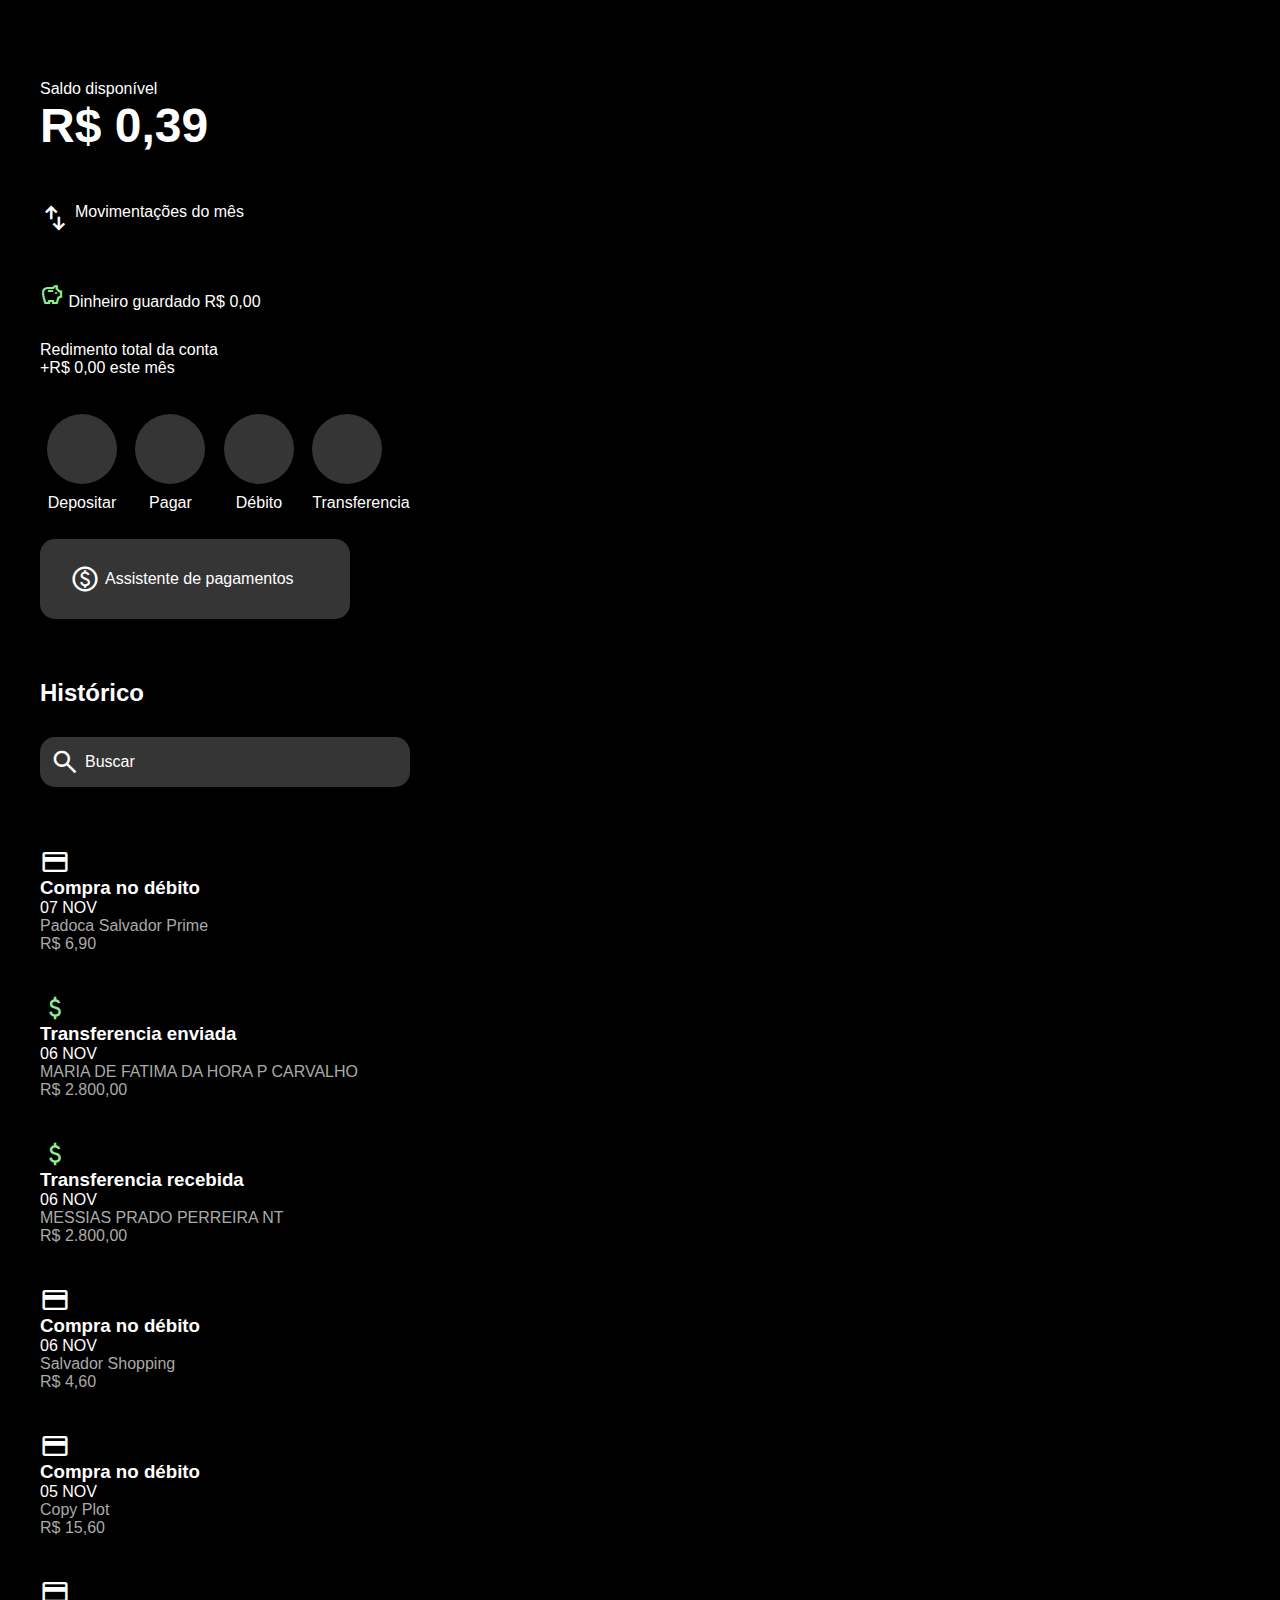
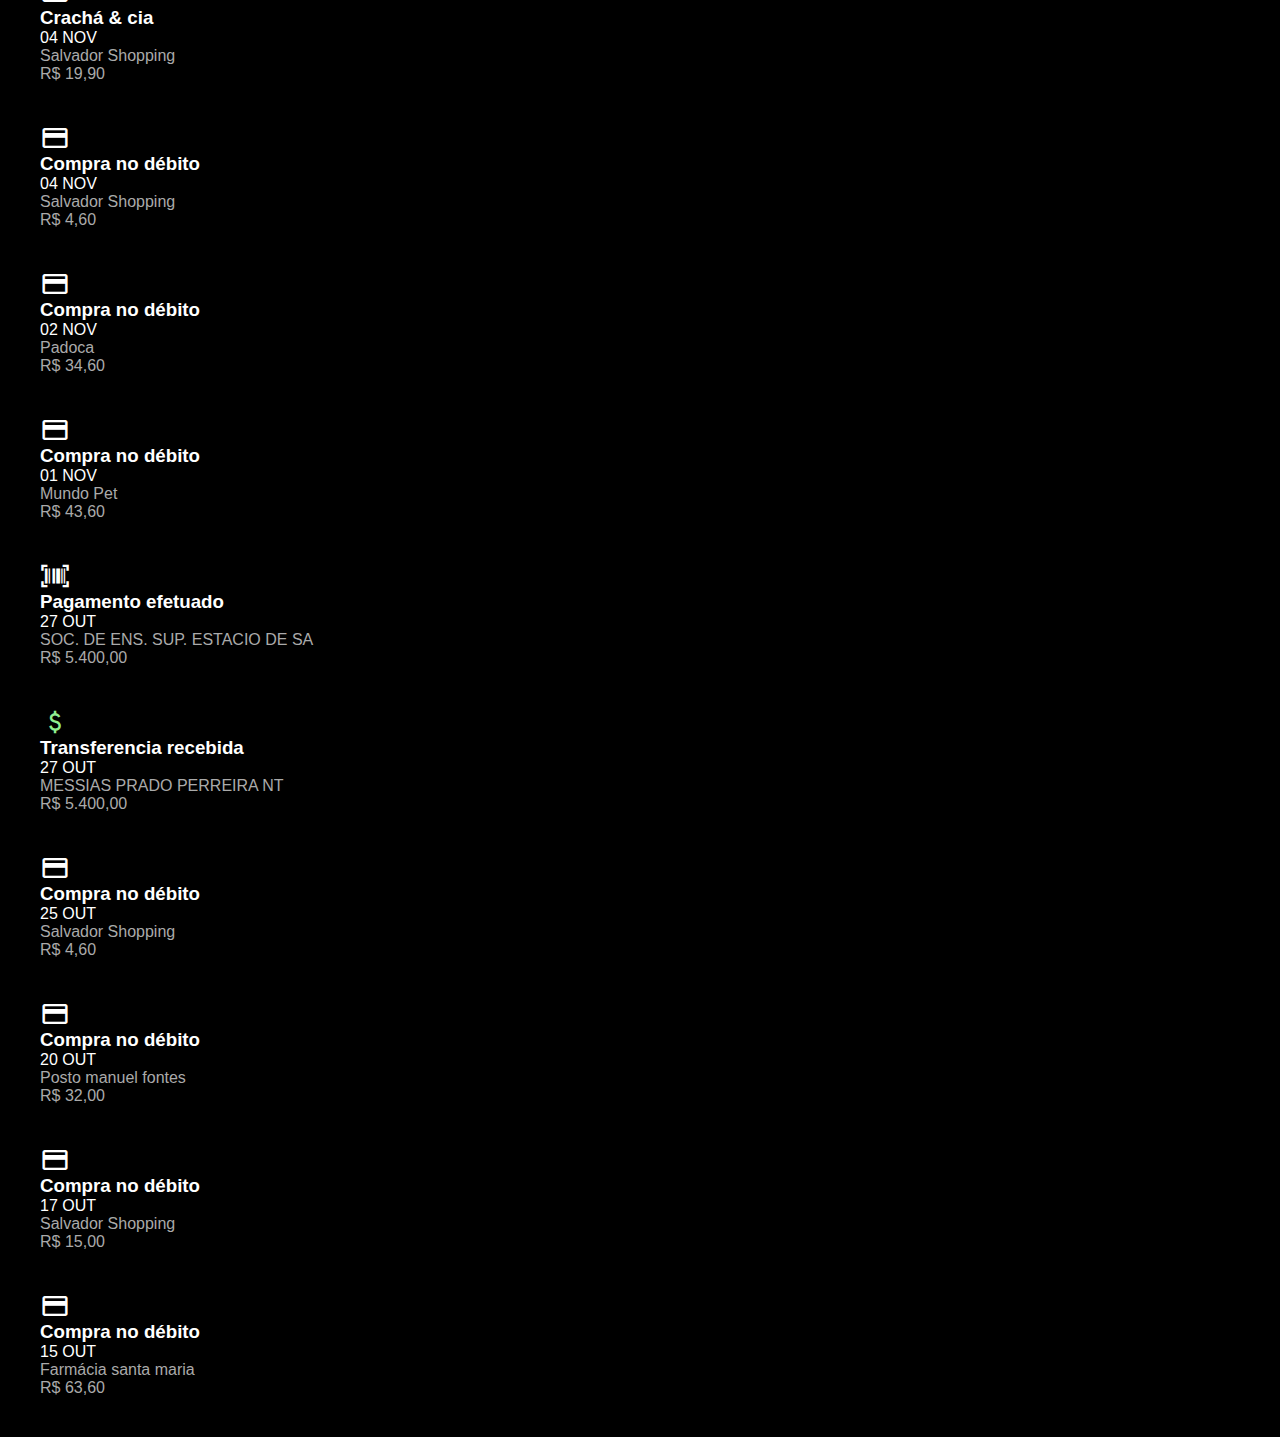
<file: index.html>
<!DOCTYPE html>
<html lang="pt-br">
<head>
    <meta charset="UTF-8">
    <meta name="viewport" content="width=device-width, initial-scale=1.0">
    <title>NuBank</title>
    <link rel="stylesheet" href="https://fonts.googleapis.com/css2?family=Material+Symbols+Outlined:opsz,wght,FILL,GRAD@20..48,100..700,0..1,-50..200" />
    <link rel="stylesheet" href="https://fonts.googleapis.com/css2?family=Material+Symbols+Outlined:opsz,wght,FILL,GRAD@20..48,100..700,0..1,-50..200" />
    <link rel="stylesheet" href="https://fonts.googleapis.com/css2?family=Material+Symbols+Outlined:opsz,wght,FILL,GRAD@20..48,100..700,0..1,-50..200" />
    <link rel="stylesheet" href="https://fonts.googleapis.com/css2?family=Material+Symbols+Outlined:opsz,wght,FILL,GRAD@20..48,100..700,0..1,-50..200" />
    <link rel="stylesheet" href="https://fonts.googleapis.com/css2?family=Material+Symbols+Outlined:opsz,wght,FILL,GRAD@20..48,100..700,0..1,-50..200" />
    <link rel="stylesheet" href="https://fonts.googleapis.com/css2?family=Material+Symbols+Outlined:opsz,wght,FILL,GRAD@20..48,100..700,0..1,-50..200" />
    <link rel="stylesheet" href="https://fonts.googleapis.com/css2?family=Material+Symbols+Outlined:opsz,wght,FILL,GRAD@20..48,100..700,0..1,-50..200" />
    <link rel="stylesheet" href="https://fonts.googleapis.com/css2?family=Material+Symbols+Outlined:opsz,wght,FILL,GRAD@20..48,100..700,0..1,-50..200" />
    <link rel="stylesheet" href="Estilos/style.css">
</head>
<body>
    <header></header>
    <main>
        <section class="s1">
            <div>
                <p>Saldo disponível</p>
                <h1>R$ 0,39</h1>
            </div>
            <div id="l1">
                <span class="material-symbols-outlined" id="seta">
                    swap_vert
                </span>
                Movimentações do mês
            </div>
            <div id="l2">
                <span class="material-symbols-outlined" id="porco">
                    savings
                </span>
                Dinheiro guardado
                R$ 0,00
            </div>
            <div>
                <p>Redimento total da conta</p>
                <p>+R$ 0,00 este mês</p>
            </div>
        </section>
        <section class="s2">
            <div>
                <div id="circle">
                    
                </div>
                <p>Depositar</p>
            </div>
             <div>
                <div id="circle">

                </div>
                <p>Pagar</p>
            </div>
             <div>
                <div id="circle">

                </div>
                <p>Débito</p>
            </div>
             <div>
                <div id="circle">

                </div>
                <p>Transferencia</p>
            </div>
        </section>
        <section class="s3">
            <div id="pag">
                <span class="material-symbols-outlined" id="money2">
                    monetization_on
                </span>
                Assistente de pagamentos
            </div>
        </section>
        <section id="historico">
            <h2>Histórico</h2>
            <div id="buscar">
                <span class="material-symbols-outlined" id="ampul">
                    search
                </span>
                Buscar
            </div>
        </section>
        <section id="compra01">
            <div id="back-compra">
                <span class="material-symbols-outlined" id="card">
                    credit_card
                </span>
                <h3>Compra no débito</h3> 07 NOV
                <p>Padoca Salvador Prime</p>
                <p>R$ 6,90</p>
            </div>
            <div id="back-compra">
                <span class="material-symbols-outlined" id="dinheiro">
                    attach_money
                </span>
                <h3>Transferencia enviada</h3> 06 NOV
                <p>MARIA DE FATIMA DA HORA P CARVALHO</p>
                <p>R$ 2.800,00</p>
            </div>
            <div id="back-compra">
                <span class="material-symbols-outlined" id="dinheiro">
                    attach_money
                </span>
                <h3>Transferencia recebida</h3> 06 NOV
                <p>MESSIAS PRADO PERREIRA NT</p>
                <p>R$ 2.800,00</p>
            </div>
            <div id="back-compra">
                <span class="material-symbols-outlined" id="card">
                    credit_card
                </span>
                <h3>Compra no débito</h3> 06 NOV
                <p>Salvador Shopping</p>
                <p>R$ 4,60</p>
            </div>
            <div id="back-compra">
                <span class="material-symbols-outlined" id="card">
                    credit_card
                </span>
                <h3>Compra no débito</h3> 05 NOV
                <p>Copy Plot</p>
                <p>R$ 15,60</p>
            </div>
            <div id="back-compra">
                <span class="material-symbols-outlined" id="card">
                    credit_card
                </span>
                <h3>Crachá & cia</h3> 04 NOV
                <p>Salvador Shopping</p>
                <p>R$ 19,90</p>
            </div>
            <div id="back-compra">
                <span class="material-symbols-outlined" id="card">
                    credit_card
                </span>
                <h3>Compra no débito</h3> 04 NOV
                <p>Salvador Shopping</p>
                <p>R$ 4,60</p>
            </div>
            <div id="back-compra">
                <span class="material-symbols-outlined" id="card">
                    credit_card
                </span>
                <h3>Compra no débito</h3> 02 NOV
                <p>Padoca</p>
                <p>R$ 34,60</p>
            </div>
            <div id="back-compra">
                <span class="material-symbols-outlined" id="card">
                    credit_card
                </span>
                <h3>Compra no débito</h3> 01 NOV
                <p>Mundo Pet</p>
                <p>R$ 43,60</p>
            </div>
            <a href="pag02.html">
                <div id="back-compra">
                    <span class="material-symbols-outlined" id="boleto">
                        barcode_scanner
                    </span>
                    <h3>Pagamento efetuado</h3> 27 OUT
                    <p>SOC. DE ENS. SUP. ESTACIO DE SA</p>
                    <p>R$ 5.400,00</p>
                </div>
            </a>
            <div id="back-compra">
                <span class="material-symbols-outlined" id="dinheiro">
                    attach_money
                </span>
                <h3>Transferencia recebida</h3> 27 OUT
                <p>MESSIAS PRADO PERREIRA NT</p>
                <p>R$ 5.400,00</p>
            </div>
            <div id="back-compra">
                <span class="material-symbols-outlined" id="card">
                    credit_card
                </span>
                <h3>Compra no débito</h3> 25 OUT
                <p>Salvador Shopping</p>
                <p>R$ 4,60</p>
            </div>
            <div id="back-compra">
                <span class="material-symbols-outlined" id="card">
                    credit_card
                </span>
                <h3>Compra no débito</h3> 20 OUT
                <p>Posto manuel fontes</p>
                <p>R$ 32,00</p>
            </div>
            <div id="back-compra">
                <span class="material-symbols-outlined" id="card">
                    credit_card
                </span>
                <h3>Compra no débito</h3> 17 OUT
                <p>Salvador Shopping</p>
                <p>R$ 15,00</p>
            </div>
            <div id="back-compra">
                <span class="material-symbols-outlined" id="card">
                    credit_card
                </span>
                <h3>Compra no débito</h3> 15 OUT
                <p>Farmácia santa maria</p>
                <p>R$ 63,60</p>
            </div>
        </section>
    </main>
</body>
</html>
</file>
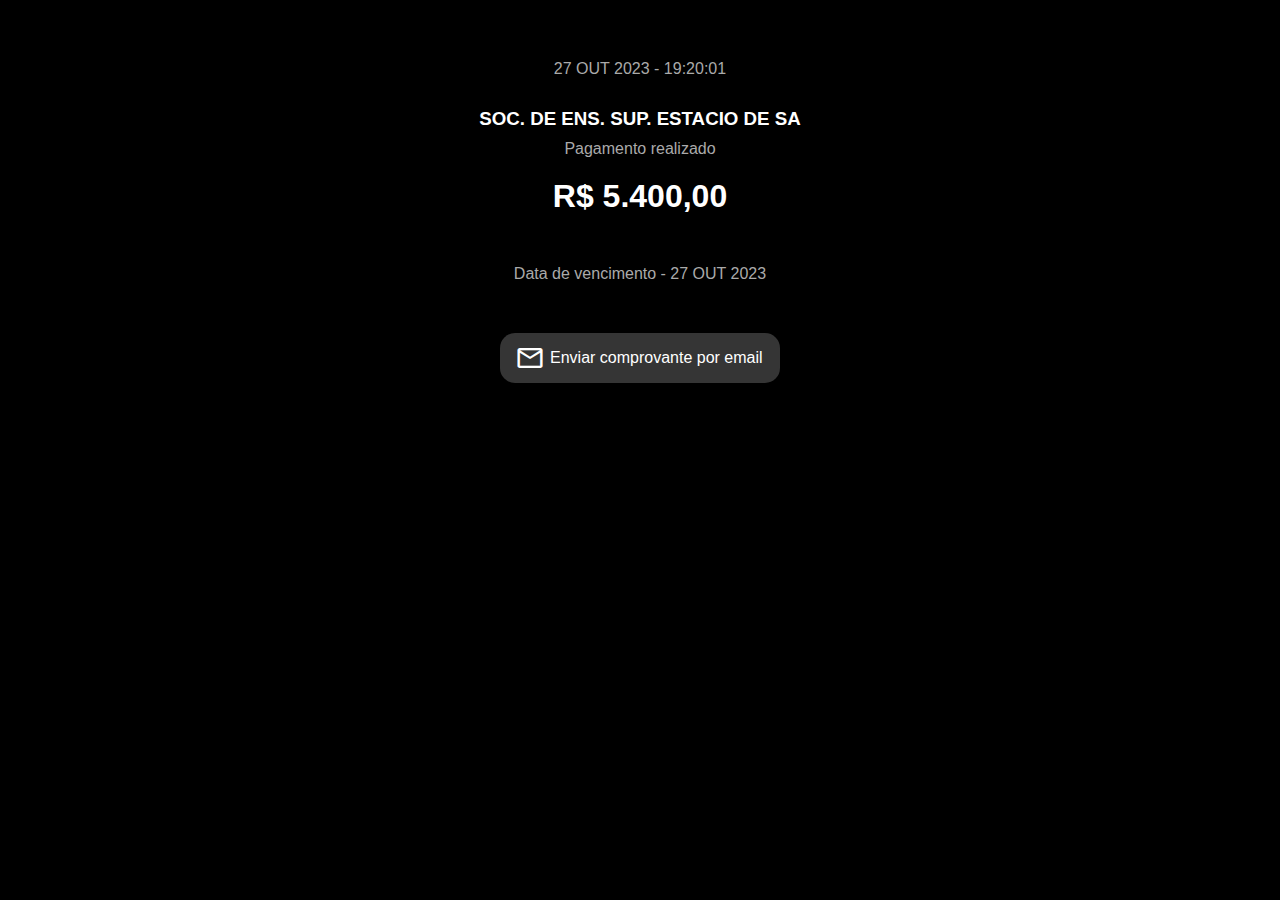
<file: pag02.html>
<!DOCTYPE html>
<html lang="pt-br">
<head>
    <meta charset="UTF-8">
    <meta name="viewport" content="width=device-width, initial-scale=1.0">
    <title>NuBank02</title>
    <link rel="stylesheet" href="https://fonts.googleapis.com/css2?family=Material+Symbols+Outlined:opsz,wght,FILL,GRAD@20..48,100..700,0..1,-50..200" />
    <link rel="stylesheet" href="Estilos/style02.css">
</head>
<body>
    <header><p>27 OUT 2023 - 19:20:01 </p></header>
    <main>
        <section>
            <div>
                <h3>SOC. DE ENS. SUP. ESTACIO DE SA</h3>
                <p>Pagamento realizado</p>
                <h1>R$ 5.400,00</h1>
                <p>Data de vencimento - 27 OUT 2023</p>
            </div>
            <div id="campo-back">
                <span class="material-symbols-outlined" id="email">
                    mail
                </span>
                Enviar comprovante por email
            </div>
        </section>
    </main>
</body>
</html>
</file>
<file: Estilos/style.css>
@charset "UTF-8";

* {
    margin: 0;
    padding: 0;
    font-family: Helvetica, sans-serif;
}
body {
    background-color: black;
    color: white;
    margin-top: 80px;
    margin-left: 40px;
}
h1 {
    font-size: 3.0rem;
}
section.s1, section.s2, section.s3 {
    margin-top: 20px;
}
section.s1 > div {
    margin-top: 20px;
    margin-bottom: 30px;
}
section.s2 > div {
    display: inline-block;
    margin: 07px;
}
section.s2 > div > div#circle {
    width: 70px;
    height: 70px;
    background-color: rgb(53, 53, 53);
    border-radius: 50%;
    display: block;
}
section.s2 > div > p {
    text-align: center;
    margin-top: 10px;
}
#l1 {
    display: inline-flex;
}
#pag, #buscar {
    display: inline-flex;
    align-items: center;
}
#seta, #money2, #ampul {
    font-size: 30px;
    margin-right: 5px;
    vertical-align: middle;
}
#porco {
    color: lightgreen;
}
section.s3 > div {
    background-color: rgb(53, 53, 53);
    width: 250px;
    height: 20px;
    border-radius: 15px;
    padding: 30px;
    margin-bottom: 60px;
}
section#historico > h2 {
    margin-bottom: 30px;
}
#buscar {
    background-color: rgb(53, 53, 53);
    width: 350px;
    height: 30px;
    border-radius: 15px;
    padding: 10px;
    margin-bottom: 60px;
}
#card {
    font-size: 30px;
    margin-right: 5px;
    vertical-align: middle;
}
#boleto {
    font-size: 30px;
    margin-right: 5px;
    vertical-align: middle;
}
#dinheiro {
    font-size: 30px;
    margin-right: 5px;
    vertical-align: middle;
    color: lightgreen;
}
#back-compra {
    margin-bottom: 40px;
}
#back-compra > p {
    color: rgb(170, 170, 170);
}
a {
    text-decoration: none;
    color: white;
}

#c1 {
    font-size: 40px;
    

    
}
</file>
<file: Estilos/style02.css>
@charset "UTF-8";

* {
    margin: 0;
    padding: 0;
    font-family: Helvetica, sans-serif;
}
header {
    margin-top: 40px;
    margin-bottom: 30px;
    text-align: center;
}
body {
    background-color: black;
    color: white;
    text-align: center;
    margin-top: 60px;   
}
h3 {
    margin-top: 20px;
    margin-bottom: 10px;
}
p {
    margin-top: 10px;
    margin-bottom: 10px;
    color: rgb(170, 170, 170);
}
h1 {
    margin-top: 20px;
    margin-bottom: 50px;
}
#campo-back {
    background-color: rgb(53, 53, 53);
    width: 250px;
    height: 20px;
    border-radius: 15px;
    padding: 15px;
    margin-top: 40px;
    display: inline-flex;
    align-items: center;
}
#email {
    font-size: 30px;
    margin-right: 5px;
    vertical-align: middle;
}
</file>
